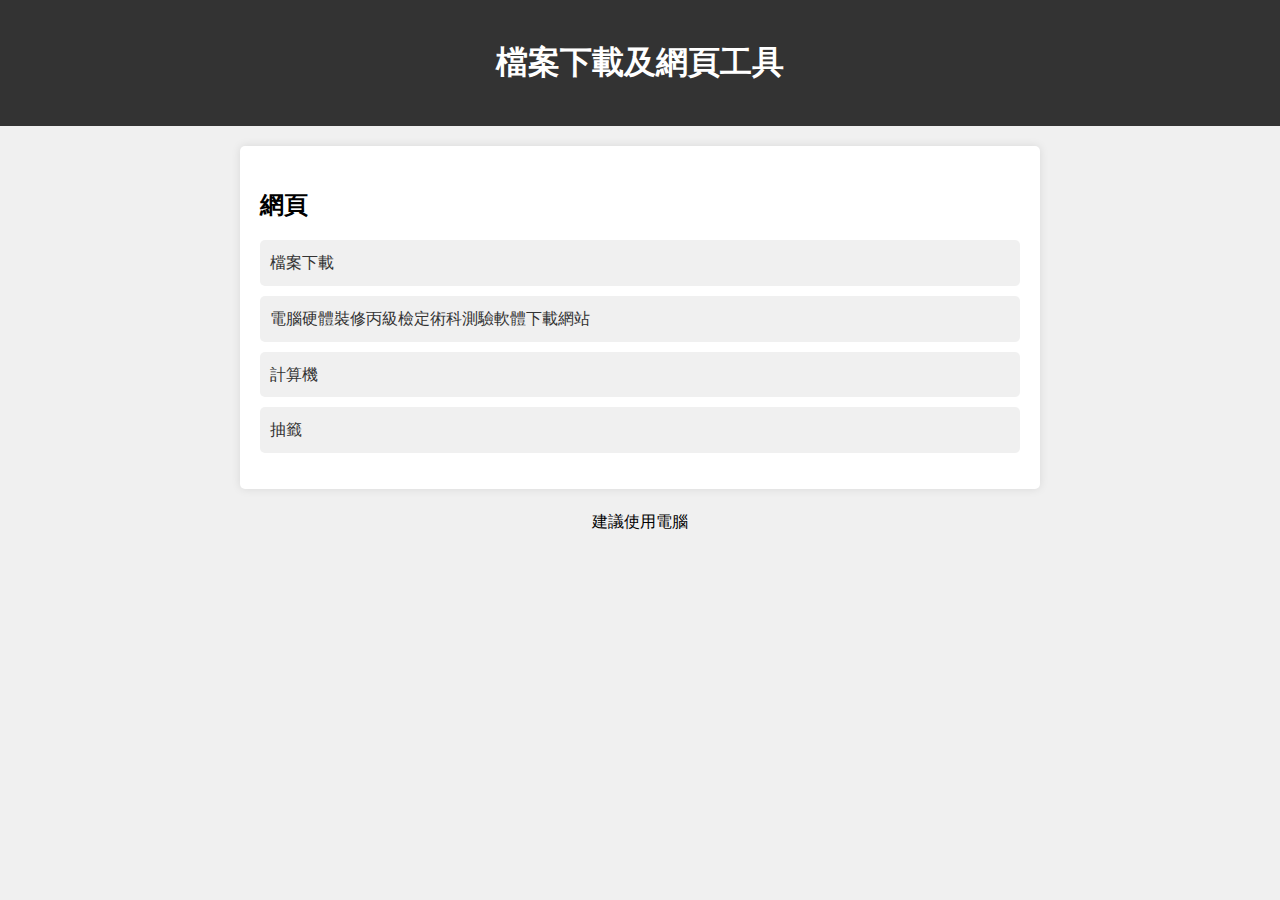
<file: index.html>
<!DOCTYPE html>
<html lang="en">
<head>
    <meta charset="UTF-8">
    <meta name="viewport" content="width=device-width, initial-scale=1.0">
    <title>Website</title>
    <link rel="stylesheet" href="styles.css">
</head>
<body>
    <header>
        <h1>檔案下載及網頁工具</h1>
    </header>
    <main>
        <section id="file-list">
            <h2>網頁</h2>
            <ul>
                <li><a href="download/download.html">檔案下載</a></li>
                <li><a href="test/chd/chd.html">電腦硬體裝修丙級檢定術科測驗軟體下載網站</a></li>
                <li><a href="calculator/calculator.html">計算機</a></li>
                <li><a href="random/lots.html">抽籤</a></li>
                <!-- 你可以繼續添加其他html -->
            </ul>
        </section>
    </main>
        <p align="center">建議使用電腦</p>
</body>
</html>
</file>
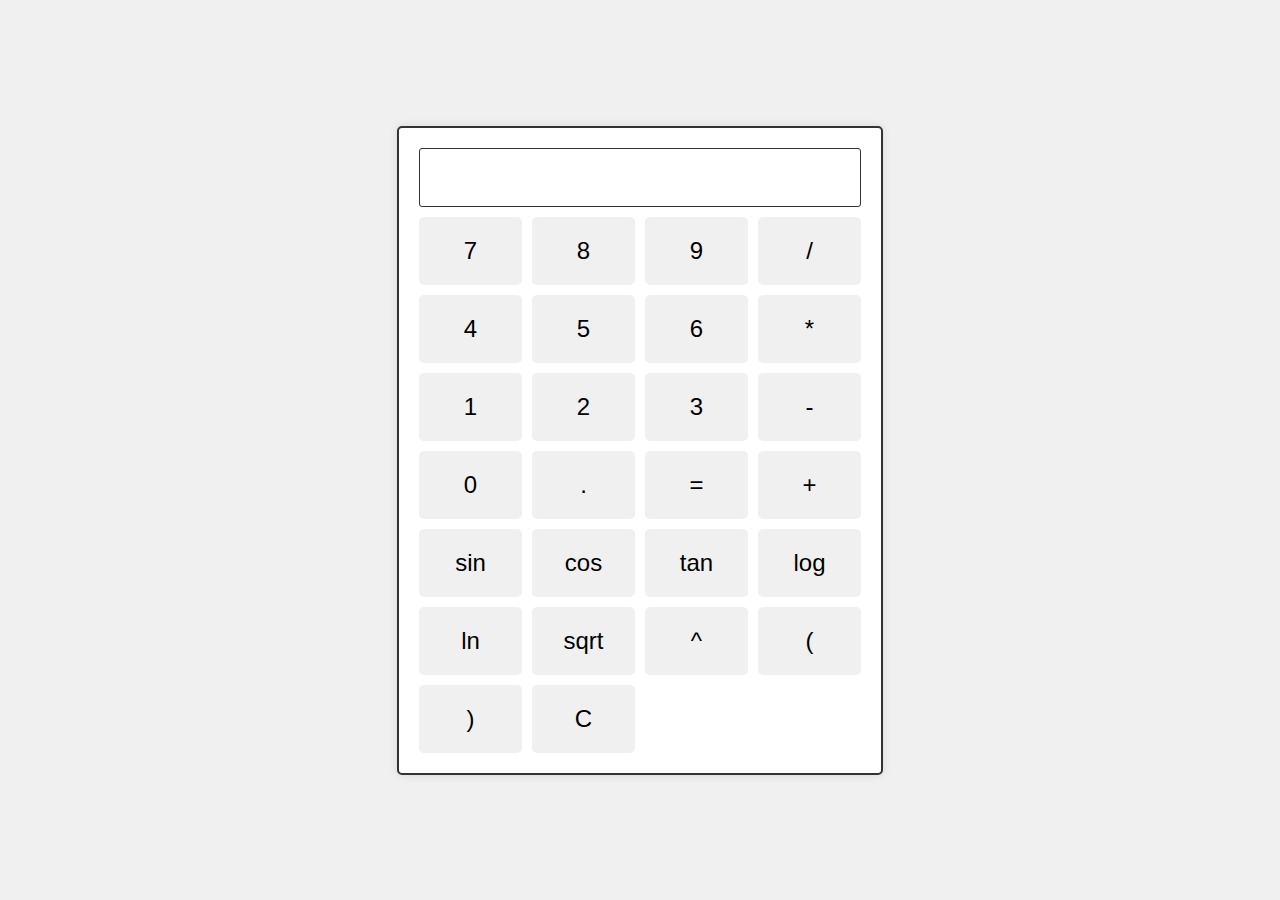
<file: calculator/calculator.html>
<!DOCTYPE html>
<html lang="en">
<head>
    <meta charset="UTF-8">
    <meta name="viewport" content="width=device-width, initial-scale=1.0">
    <title>計算機</title>
    <link rel="stylesheet" href="styles.css">
</head>
<body>
    <div class="calculator">
        <input type="text" id="display" readonly>
        <div class="buttons">
            <!-- Basic Calculator Buttons -->
            <button>7</button>
            <button>8</button>
            <button>9</button>
            <button>/</button>
            <button>4</button>
            <button>5</button>
            <button>6</button>
            <button>*</button>
            <button>1</button>
            <button>2</button>
            <button>3</button>
            <button>-</button>
            <button>0</button>
            <button>.</button>
            <button>=</button>
            <button>+</button>
            <!-- Scientific Calculator Buttons -->
            <button>sin</button>
            <button>cos</button>
            <button>tan</button>
            <button>log</button>
            <button>ln</button>
            <button>sqrt</button>
            <button>^</button>
            <button>(</button>
            <button>)</button>
            <button>C</button>
        </div>
    </div>
    <script src="script.js"></script>
</body>
</html>
</file>
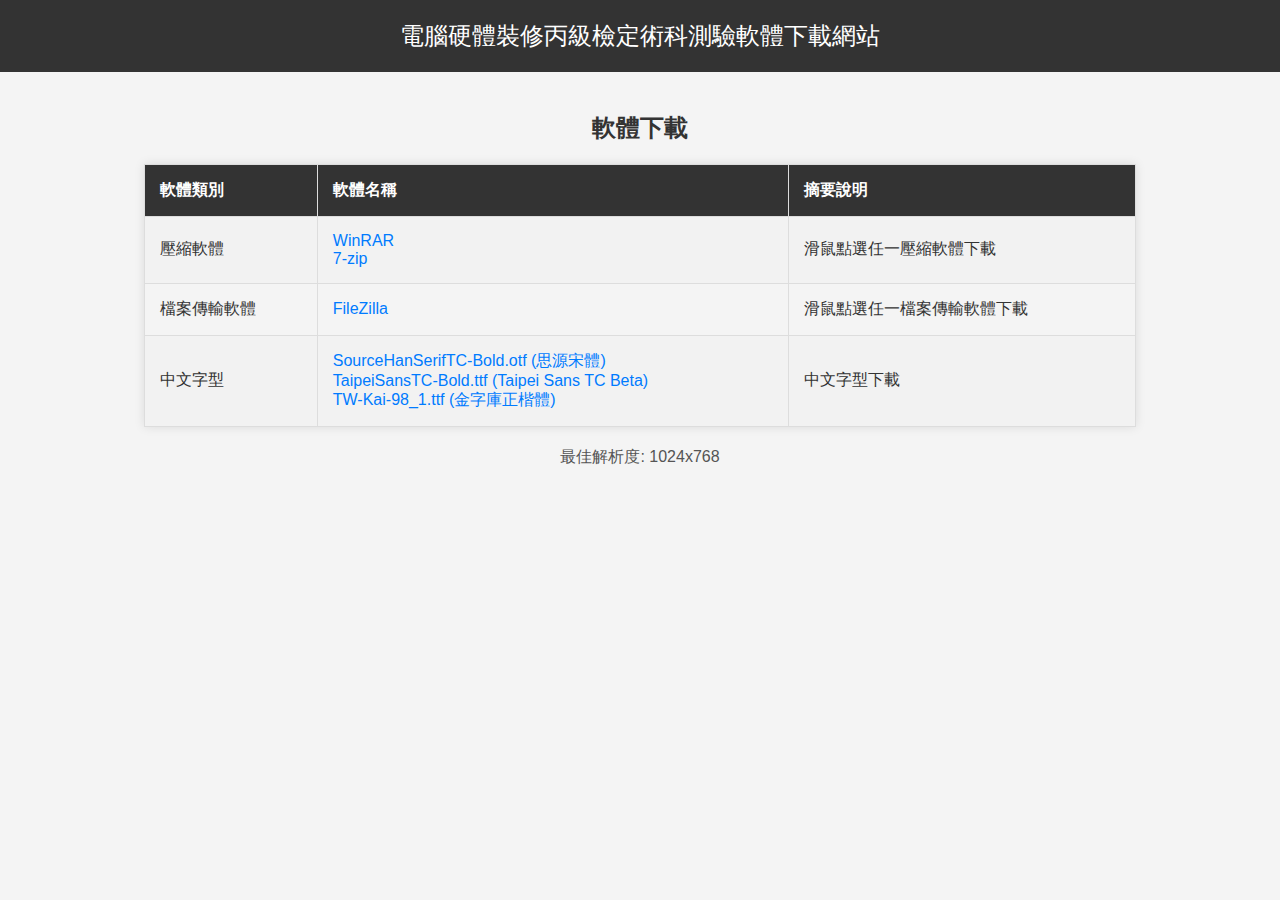
<file: CHD/chd.html>
<!DOCTYPE html>
<html lang="zh-Hant">
<head>
    <meta charset="UTF-8">
    <meta name="viewport" content="width=device-width, initial-scale=1.0">
    <title>電腦硬體裝修丙級檢定術科測驗軟體下載網站</title>
    <style>
        body {
            font-family: 'Segoe UI', Tahoma, Geneva, Verdana, sans-serif;
            background-color: #f4f4f4;
            margin: 0;
            padding: 0;
            text-align: center;
            color: #333;
        }
        header {
            background-color: #333;
            padding: 20px;
            color: white;
        }
        h1 {
            margin: 0;
            font-size: 1.5em; /* 調整標題字體大小 */
            font-weight: normal; /* 調整字體為普通字重 */
        }
        main {
            padding: 20px;
        }
        table {
            width: 80%;
            margin: 20px auto;
            border-collapse: collapse;
            box-shadow: 0 0 10px rgba(0, 0, 0, 0.1);
        }
        th, td {
            border: 1px solid #ddd;
            padding: 15px;
            text-align: left;
        }
        th {
            background-color: #333;
            color: white;
        }
        tr:nth-child(even) {
            background-color: #f2f2f2;
        }
        a {
            color: #007BFF;
            text-decoration: none;
        }
        a:hover {
            text-decoration: underline;
        }
        .note {
            margin-top: 20px;
            color: #555;
        }
    </style>
</head>
<body>
    <header>
        <h1>電腦硬體裝修丙級檢定術科測驗軟體下載網站</h1>
    </header>
    <main>
        <h2>軟體下載</h2>
        <table>
            <tr>
                <th>軟體類別</th>
                <th>軟體名稱</th>
                <th>摘要說明</th>
            </tr>
            <tr>
                <td>壓縮軟體</td>
                <td>
                    <a href="zip/winrar-x64-610tc.exe">WinRAR</a><br>
                    <a href="zip/7z2107-x64.exe">7-zip</a>
                </td>
                <td>滑鼠點選任一壓縮軟體下載</td>
            </tr>
            <tr>
                <td>檔案傳輸軟體</td>
                <td><a href="ftp/FileZilla_3.67.0_win64_sponsored2-setup.exe">FileZilla</a></td>
                <td>滑鼠點選任一檔案傳輸軟體下載</td>
            </tr>
            <tr>
                <td>中文字型</td>
                <td>
                    <a href="font/SourceHanSerifTC-Bold.otf">SourceHanSerifTC-Bold.otf (思源宋體)</a><br>
                    <a href="font/TaipeiSansTC-Bold.ttf">TaipeiSansTC-Bold.ttf (Taipei Sans TC Beta)</a><br>
                    <a href="font/TW-Kai-98_1.ttf">TW-Kai-98_1.ttf (金字庫正楷體)</a>
                </td>
                <td>中文字型下載</td>
            </tr>
        </table>
        <div class="note">最佳解析度: 1024x768</div>
    </main>
</body>
</html>
</file>
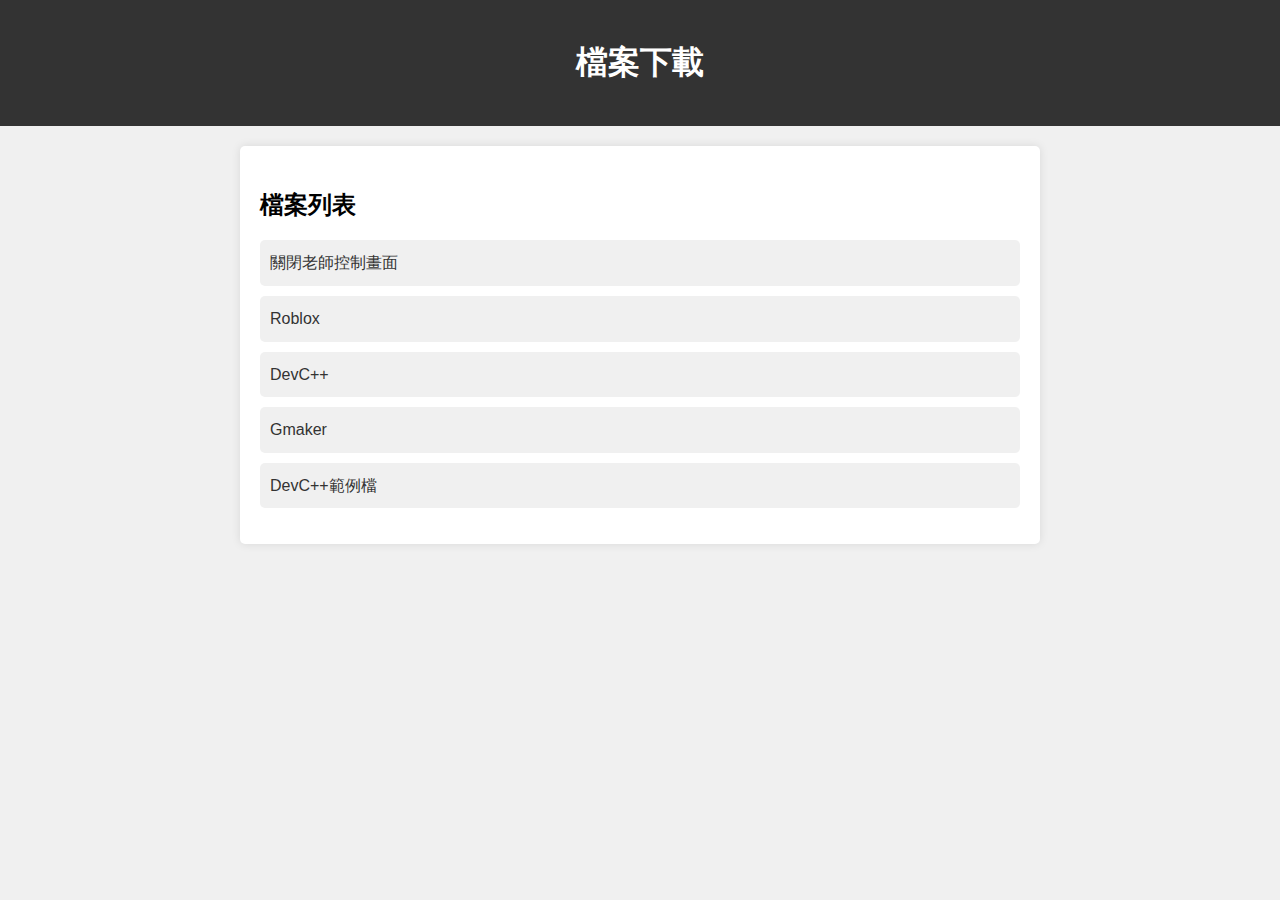
<file: download/download.html>
<!DOCTYPE html>
<html lang="en">
<head>
    <meta charset="UTF-8">
    <meta name="viewport" content="width=device-width, initial-scale=1.0">
    <title>Website</title>
    <link rel="stylesheet" href="styles.css">
</head>
<body>
    <header>
        <h1>檔案下載</h1>
    </header>
    <main>
        <section id="file-list">
            <h2>檔案列表</h2>
            <ul>
                <li><a href="bat/CloseControlProgram.bat" download>關閉老師控制畫面</a></li>
                <li><a href="exe/RobloxPlayerInstaller.exe" download>Roblox</a></li>
                <li><a href="exe/Setup.exe" download>DevC++</a></li>
                <li><a href="exe/gmaker.exe" download>Gmaker</a></li>
                <li><a href="zip/DevC++.zip" download>DevC++範例檔</a></li>
                <!-- 你可以繼續添加其他檔案 -->
            </ul>
        </section>
    </main>
</body>
</html>
</file>
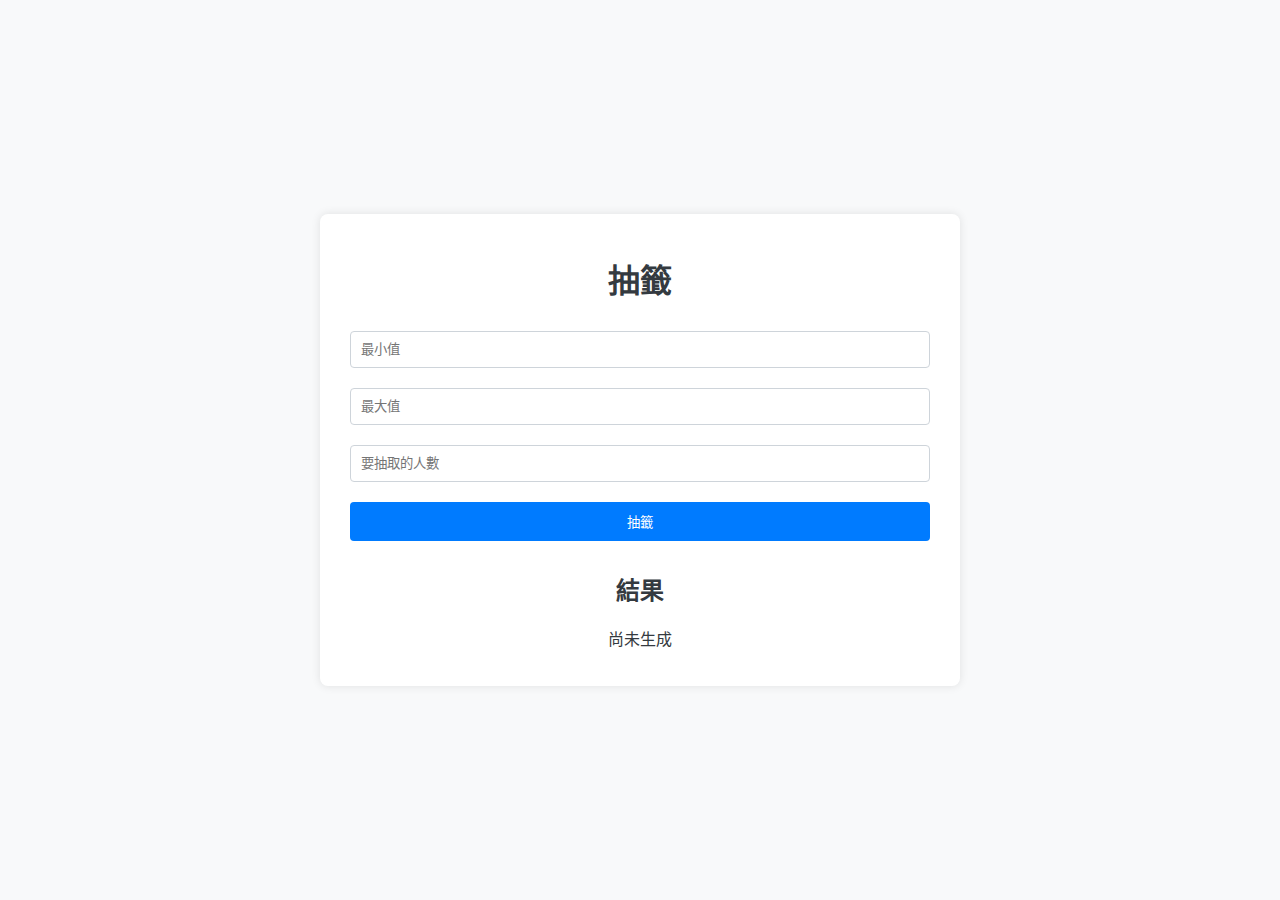
<file: random/lots.html>
<!DOCTYPE html>
<html lang="zh-TW">
<head>
    <meta charset="UTF-8">
    <meta name="viewport" content="width=device-width, initial-scale=1.0">
    <title>抽籤</title>
    <style>
        body {
            font-family: Arial, sans-serif;
            background-color: #f8f9fa;
            margin: 0;
            padding: 0;
            display: flex;
            justify-content: center;
            align-items: center;
            height: 100vh;
        }
        .container {
            background-color: #ffffff;
            border-radius: 8px;
            box-shadow: 0 0 10px rgba(0, 0, 0, 0.1);
            padding: 20px;
            width: 90%;
            max-width: 600px;
            text-align: center;
        }
        h1 {
            color: #343a40;
            margin-bottom: 20px;
        }
        .input-field, .button {
            width: calc(100% - 20px);
            padding: 10px;
            margin: 10px 0;
            border: 1px solid #ced4da;
            border-radius: 4px;
            box-sizing: border-box; /* 确保 padding 不会影响宽度计算 */
        }
        .button {
            background-color: #007bff;
            color: white;
            border: none;
            cursor: pointer;
        }
        .button:hover {
            background-color: #0056b3;
        }
        h2 {
            color: #343a40;
            margin-top: 20px;
        }
        p {
            color: #343a40;
        }
    </style>
</head>
<body>
    <div class="container">
        <h1>抽籤</h1>
        <input type="number" id="minValue" class="input-field" placeholder="最小值" min="1">
        <input type="number" id="maxValue" class="input-field" placeholder="最大值" min="1">
        <input type="number" id="drawCount" class="input-field" placeholder="要抽取的人數" min="1">
        <button onclick="draw()" class="button">抽籤</button>
        <h2>結果</h2>
        <p id="result">尚未生成</p>
    </div>
    <script>
        function draw() {
            const minValue = parseInt(document.getElementById('minValue').value);
            const maxValue = parseInt(document.getElementById('maxValue').value);
            const drawCount = parseInt(document.getElementById('drawCount').value);

            if (isNaN(minValue) || minValue <= 0) {
                alert('請輸入有效的最小值');
                return;
            }
            if (isNaN(maxValue) || maxValue <= 0) {
                alert('請輸入有效的最大值');
                return;
            }
            if (minValue > maxValue) {
                alert('最小值不能大於最大值');
                return;
            }
            if (isNaN(drawCount) || drawCount <= 0) {
                alert('請輸入有效的抽取人數');
                return;
            }
            if (drawCount > (maxValue - minValue + 1)) {
                alert('抽取人數不能超過範圍內的選項數量');
                return;
            }

            const options = Array.from({ length: maxValue - minValue + 1 }, (_, i) => minValue + i);
            const result = [];

            while (result.length < drawCount) {
                const randomIndex = Math.floor(Math.random() * options.length);
                const selectedOption = options.splice(randomIndex, 1)[0];
                result.push(selectedOption);
            }

            document.getElementById('result').textContent = `抽取的數字是: ${result.join(', ')}`;
        }
    </script>
</body>
</html>
</file>
<file: styles.css>
body {
    font-family: Arial, sans-serif;
    line-height: 1.6;
    margin: 0;
    padding: 0;
    background-color: #f0f0f0;
}

header {
    background-color: #333;
    color: #fff;
    text-align: center;
    padding: 1rem 0;
}

main {
    max-width: 800px;
    margin: 20px auto;
    padding: 0 20px;
}

#file-list {
    background-color: #fff;
    padding: 20px;
    border-radius: 5px;
    box-shadow: 0 0 10px rgba(0, 0, 0, 0.1);
}

#file-list h2 {
    font-size: 1.5rem;
    margin-bottom: 10px;
}

#file-list ul {
    list-style-type: none;
    padding: 0;
}

#file-list li {
    margin-bottom: 10px;
}

#file-list a {
    text-decoration: none;
    color: #333;
    display: block;
    padding: 10px;
    background-color: #f0f0f0;
    border-radius: 5px;
    transition: background-color 0.3s ease;
}

#file-list a:hover {
    background-color: #e0e0e0;
}
</file>
<file: calculator/styles.css>
/* styles.css */
body {
    display: flex;
    justify-content: center;
    align-items: center;
    height: 100vh;
    background-color: #f0f0f0;
    margin: 0;
}

.calculator {
    border: 2px solid #333;
    border-radius: 5px;
    padding: 20px;
    background-color: #fff;
    box-shadow: 0 0 10px rgba(0, 0, 0, 0.1);
}

#display {
    width: 100%;
    padding: 10px;
    font-size: 2em;
    margin-bottom: 10px;
    text-align: right;
    border: 1px solid #333;
    border-radius: 3px;
    box-sizing: border-box;
}

.buttons {
    display: grid;
    grid-template-columns: repeat(4, 1fr);
    gap: 10px;
}

button {
    padding: 20px;
    font-size: 1.5em;
    border: none;
    border-radius: 5px;
    background-color: #f0f0f0;
    cursor: pointer;
    transition: background-color 0.2s;
}

    button:hover {
        background-color: #ddd;
    }
</file>
<file: download/styles.css>
body {
    font-family: Arial, sans-serif;
    line-height: 1.6;
    margin: 0;
    padding: 0;
    background-color: #f0f0f0;
}

header {
    background-color: #333;
    color: #fff;
    text-align: center;
    padding: 1rem 0;
}

main {
    max-width: 800px;
    margin: 20px auto;
    padding: 0 20px;
}

#file-list {
    background-color: #fff;
    padding: 20px;
    border-radius: 5px;
    box-shadow: 0 0 10px rgba(0, 0, 0, 0.1);
}

#file-list h2 {
    font-size: 1.5rem;
    margin-bottom: 10px;
}

#file-list ul {
    list-style-type: none;
    padding: 0;
}

#file-list li {
    margin-bottom: 10px;
}

#file-list a {
    text-decoration: none;
    color: #333;
    display: block;
    padding: 10px;
    background-color: #f0f0f0;
    border-radius: 5px;
    transition: background-color 0.3s ease;
}

#file-list a:hover {
    background-color: #e0e0e0;
}
</file>
